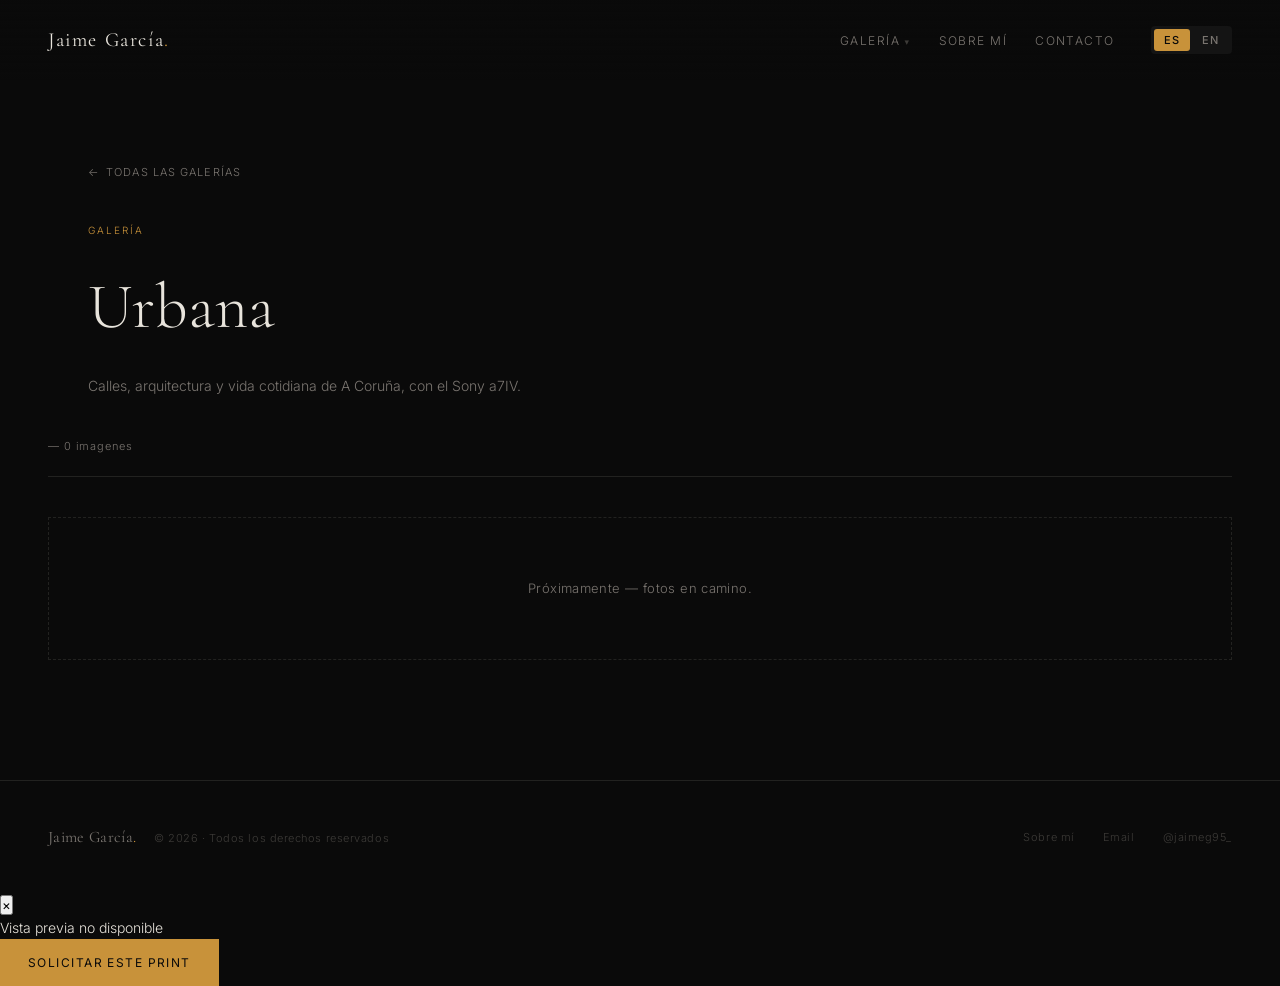
<file: urbana.html>
<!DOCTYPE html>
<html lang="es">
<head>
  <meta charset="UTF-8">
  <meta name="viewport" content="width=device-width, initial-scale=1.0">
  <meta name="description" content="Jaime García — Fotografía urbana desde A Coruña.">
  <meta name="description" lang="en" content="Jaime García — Urban photography from A Coruña.">
  <title>Urbana — Jaime García</title>

  <!-- ═══════════════════════════════════════════
       FAVICON
  ═══════════════════════════════════════════ -->
  <link rel="icon" type="image/x-icon" href="icons/favicon.ico">
  <link rel="icon" type="image/png" sizes="32x32" href="icons/favicon-32x32.png">
  <link rel="icon" type="image/png" sizes="16x16" href="icons/favicon-16x16.png">
  <link rel="apple-touch-icon" sizes="180x180" href="icons/apple-touch-icon.png">
  <link rel="manifest" href="icons/site.webmanifest">
  <meta name="theme-color" content="#0a0a0a">

  <link rel="preconnect" href="https://fonts.googleapis.com">
  <link rel="preconnect" href="https://fonts.gstatic.com" crossorigin>
  <link href="https://fonts.googleapis.com/css2?family=Cormorant+Garamond:ital,wght@0,300;0,400;1,300;1,400&family=Inter:wght@300;400;500&display=swap" rel="stylesheet">

  <link rel="stylesheet" href="css/style.css">
</head>
<body>

  <!-- ═══════════════════════════════════════════
       NAVEGACIÓN (idéntica en todas las páginas)
  ═══════════════════════════════════════════ -->
  <nav id="nav">
    <a href="index.html" class="nav-logo">Jaime García<span class="nav-logo-dot">.</span></a>

    <div class="nav-right">
      <ul class="nav-links">
        <li class="nav-dropdown">
          <a href="index.html#gallery" class="nav-dropdown-toggle" data-es="Galería" data-en="Gallery">Galería</a>
          <ul class="nav-dropdown-menu">
            <li><a href="astro.html" data-es="Astrofotografía" data-en="Astrophotography">Astrofotografía</a></li>
            <li><a href="atardeceres.html" data-es="Alineaciones" data-en="Alignments">Alineaciones</a></li>
            <li><a href="macro.html" data-es="Macro" data-en="Macro">Macro</a></li>
            <li><a href="urbana.html" data-es="Urbana" data-en="Urban">Urbana</a></li>
          </ul>
        </li>
        <li><a href="sobre-mi.html"    data-es="Sobre mí"  data-en="About">Sobre mí</a></li>
        <li><a href="index.html#contact"  data-es="Contacto"  data-en="Contact">Contacto</a></li>
      </ul>

      <div class="lang-toggle" role="group" aria-label="Idioma / Language">
        <button class="lang-btn active" onclick="setLang('es')" aria-pressed="true">ES</button>
        <button class="lang-btn"        onclick="setLang('en')" aria-pressed="false">EN</button>
      </div>

      <button class="nav-hamburger" id="nav-hamburger" aria-label="Abrir menú" aria-expanded="false">
        <span></span><span></span><span></span>
      </button>
    </div>
  </nav>

  <!-- Menú de navegación a pantalla completa en móvil -->
  <div class="nav-mobile-menu" id="nav-mobile-menu">
    <button class="nav-mobile-close" id="nav-mobile-close" aria-label="Cerrar menú">×</button>
    <ul class="nav-mobile-links">
      <li><a href="index.html" data-es="Inicio" data-en="Home">Inicio</a></li>
      <li><a href="astro.html" data-es="Astrofotografía" data-en="Astrophotography">Astrofotografía</a></li>
      <li><a href="atardeceres.html" data-es="Alineaciones" data-en="Alignments">Alineaciones</a></li>
      <li><a href="macro.html" data-es="Macro" data-en="Macro">Macro</a></li>
      <li><a href="urbana.html" data-es="Urbana" data-en="Urban">Urbana</a></li>
    </ul>
    <div class="nav-mobile-sub">
      <a href="sobre-mi.html" data-es="Sobre mí" data-en="About">Sobre mí</a>
      <a href="index.html#contact" data-es="Contacto" data-en="Contact">Contacto</a>
    </div>
  </div>


  <!-- ═══════════════════════════════════════════
       CABECERA DE CATEGORÍA
  ═══════════════════════════════════════════ -->
  <div class="category-header">
    <a href="index.html#gallery" class="back-link">
      <span class="back-link-arrow" aria-hidden="true">←</span>
      <span data-es="Todas las galerías" data-en="All galleries">Todas las galerías</span>
    </a>
    <span class="category-eyebrow" data-es="Galería" data-en="Gallery">Galería</span>
    <h1 class="category-title" data-es="Urbana" data-en="Urban">Urbana</h1>
    <p class="category-sub"
       data-es="Calles, arquitectura y vida cotidiana de A Coruña, con el Sony a7IV."
       data-en="Streets, architecture and everyday life in A Coruña, shot with the Sony a7IV.">
      Calles, arquitectura y vida cotidiana de A Coruña, con el Sony a7IV.
    </p>
  </div>


  <!-- ═══════════════════════════════════════════
       GALERÍA — URBANA
       Todavía no hay fotos publicadas en esta categoría.
       Sigue INSTRUCCIONES.md para añadir un <div class="gallery-item">
       dentro de #gallery-grid cuando tengas fotos listas, y borra
       el bloque .gallery-empty de abajo.
  ═══════════════════════════════════════════ -->
  <section class="gallery-section no-pad-top" id="gallery">

    <div class="section-header fade-in">
      <span class="section-count" id="gallery-count"></span>
    </div>

    <div class="gallery-grid" id="gallery-grid">
      <!-- Añade aquí tus .gallery-item de categoría "urban" -->
    </div>

    <div class="gallery-empty" data-es="Próximamente — fotos en camino."
         data-en="Coming soon — photos on the way.">
      Próximamente — fotos en camino.
    </div>
  </section>


  <!-- ═══════════════════════════════════════════
       FOOTER
  ═══════════════════════════════════════════ -->
  <footer>
    <div class="footer-brand">
      <a href="index.html" class="footer-logo">Jaime García<span class="footer-logo-dot">.</span></a>
      <p>© <span id="footer-year"></span> ·
        <span data-es="Todos los derechos reservados"
              data-en="All rights reserved">Todos los derechos reservados</span>
      </p>
    </div>
    <div class="footer-links">
      <a href="sobre-mi.html" data-es="Sobre mí" data-en="About">Sobre mí</a>
      <a href="mailto:jaime@jaimeg.es" data-es="Email" data-en="Email">Email</a>
      <a href="https://instagram.com/jaimeg95_" target="_blank" rel="noopener">@jaimeg95_</a>
    </div>
  </footer>


  <!-- ═══════════════════════════════════════════
       LIGHTBOX
  ═══════════════════════════════════════════ -->
  <div class="lightbox" id="lightbox" role="dialog" aria-modal="true" aria-label="Imagen ampliada">
    <button class="lightbox-close" id="lightbox-close" aria-label="Cerrar">×</button>

    <div class="lightbox-content">
      <div class="lightbox-ph" id="lightbox-ph" aria-hidden="true">
        <span data-es="Vista previa no disponible"
              data-en="Preview not available">Vista previa no disponible</span>
      </div>

      <div class="lightbox-info">
        <h3 id="lightbox-title"></h3>
        <p  id="lightbox-sub"></p>
        <p  id="lightbox-desc" class="lightbox-desc"></p>
        <p  id="lightbox-gear" class="lightbox-gear"></p>
        <a id="lightbox-request" class="btn btn-primary lightbox-request"
           data-es="Solicitar este print" data-en="Request this print">Solicitar este print</a>
      </div>
    </div>
  </div>


  <!-- ═══════════════════════════════════════════
       SCRIPTS
  ═══════════════════════════════════════════ -->
  <script src="js/lang.js"></script>
  <script src="js/gallery.js"></script>
  <script src="js/main.js"></script>

</body>
</html>
</file>
<file: css/style.css>
/* ═══════════════════════════════════════════════════════════════
   JAIME GARCÍA — PORTFOLIO
   style.css

   ÍNDICE
   1.  Variables y tokens
   2.  Reset y base
   3.  Tipografía global
   4.  Utilidades
   5.  Navegación
   6.  Hero
   7.  Sección About
   8.  Galería — cabecera y filtros
   9.  Galería — grid e items
   10. Placeholders de color (mientras no hay fotos reales)
   11. Lightbox
   12. Contacto
   13. Footer
   14. Animaciones
   15. Responsive
═══════════════════════════════════════════════════════════════ */


/* ─────────────────────────────────────────
   1. VARIABLES Y TOKENS
   Cambia aquí los colores, fuentes y espaciados
   para redirigir toda la estética de la web
───────────────────────────────────────────── */
:root {
  /* Paleta principal */
  --bg:           #0a0a0a;   /* fondo global */
  --surface:      #141414;   /* tarjetas, nav con scroll */
  --surface-2:    #1c1c1c;   /* placeholders */
  --border:       #222220;   /* bordes sutiles */

  /* Texto */
  --text:         #e8e4dc;   /* texto principal */
  --text-muted:   #7a7570;   /* texto secundario */
  --text-dim:     #3d3b38;   /* texto muy apagado */

  /* Acento — color ámbar extraído de tus atardeceres */
  --accent:       #c8923a;
  --accent-hover: #d9a050;
  --accent-dim:   #6b4e1f;

  /* Tipografía */
  --font-display: 'Cormorant Garamond', Georgia, serif;
  --font-body:    'Inter', system-ui, sans-serif;

  /* Espaciado base */
  --padding-page: 48px;
  --gap-grid:     3px;

  /* Transiciones */
  --transition-fast:   0.2s ease;
  --transition-medium: 0.3s ease;
  --transition-slow:   0.5s cubic-bezier(0.25, 0.46, 0.45, 0.94);
}


/* ─────────────────────────────────────────
   2. RESET Y BASE
───────────────────────────────────────────── */
*, *::before, *::after {
  box-sizing: border-box;
  margin: 0;
  padding: 0;
}

html {
  scroll-behavior: smooth;
}

body {
  background-color: var(--bg);
  color: var(--text);
  font-family: var(--font-body);
  font-weight: 300;
  font-size: 14px;
  line-height: 1.6;
  overflow-x: hidden;
}

img {
  display: block;
  max-width: 100%;
  height: auto;
  /* Disuade el guardado rápido de imágenes: ni esto ni lo de main.js
     (desactivar click derecho y arrastre) es infalible — cualquiera
     con DevTools o una captura de pantalla puede saltárselo — pero
     frena el "arrastrar al escritorio" y el "Guardar imagen como"
     del menú contextual, y en iOS el menú de "Guardar imagen" del
     toque largo (-webkit-touch-callout). */
  -webkit-user-drag: none;
  user-drag: none;
  -webkit-touch-callout: none;
  user-select: none;
  -webkit-user-select: none;
}

a {
  color: inherit;
  text-decoration: none;
}

button {
  cursor: pointer;
  font-family: var(--font-body);
}

ul { list-style: none; }


/* ─────────────────────────────────────────
   3. TIPOGRAFÍA GLOBAL
───────────────────────────────────────────── */
.display {
  font-family: var(--font-display);
  font-weight: 300;
}

.section-label {
  font-size: 10px;
  letter-spacing: 0.2em;
  text-transform: uppercase;
  color: var(--accent);
  margin-bottom: 20px;
  display: block;
}

.section-title {
  font-family: var(--font-display);
  font-size: 36px;
  font-weight: 300;
}


/* ─────────────────────────────────────────
   4. UTILIDADES
───────────────────────────────────────────── */

/* Botones */
.btn {
  display: inline-flex;
  align-items: center;
  gap: 8px;
  padding: 14px 28px;
  font-family: var(--font-body);
  font-size: 12px;
  font-weight: 400;
  letter-spacing: 0.12em;
  text-transform: uppercase;
  text-decoration: none;
  transition: all var(--transition-fast);
  border: none;
}

.btn-primary {
  background: var(--accent);
  color: #0a0a0a;
}

.btn-primary:hover {
  background: var(--accent-hover);
}

.btn-outline {
  background: none;
  border: 1px solid var(--border);
  color: var(--text-muted);
}

.btn-outline:hover {
  border-color: var(--text-muted);
  color: var(--text);
}

/* Proporciones para placeholders y fotos */
.ratio-tall       { aspect-ratio: 2 / 3; }
.ratio-ultra-tall { aspect-ratio: 9 / 16; }
.ratio-wide       { aspect-ratio: 3 / 2; }
.ratio-square     { aspect-ratio: 1 / 1; }


/* ─────────────────────────────────────────
   5. NAVEGACIÓN
───────────────────────────────────────────── */
#nav {
  position: fixed;
  top: 0;
  left: 0;
  right: 0;
  z-index: 100;
  display: flex;
  align-items: center;
  justify-content: space-between;
  padding: 24px var(--padding-page);
  background: linear-gradient(to bottom,
    rgba(10, 10, 10, 0.95) 0%,
    transparent 100%);
  transition:
    backdrop-filter var(--transition-medium),
    background var(--transition-medium);
}

/* Nav con fondo cuando se hace scroll */
#nav.scrolled {
  backdrop-filter: blur(12px);
  background: rgba(10, 10, 10, 0.85);
  border-bottom: 1px solid var(--border);
}

/* Logo */
.nav-logo {
  font-family: var(--font-display);
  font-size: 20px;
  font-weight: 400;
  letter-spacing: 0.08em;
  color: var(--text);
}

.nav-logo-dot {
  color: var(--accent);
}

/* Links de sección */
.nav-right {
  display: flex;
  align-items: center;
  gap: 36px;
}

.nav-links {
  display: flex;
  gap: 28px;
}

.nav-links a {
  color: var(--text-muted);
  font-size: 12px;
  letter-spacing: 0.12em;
  text-transform: uppercase;
  transition: color var(--transition-fast);
}

.nav-links a:hover {
  color: var(--text);
}

.nav-links li {
  position: relative;
}

/* Dropdown "Galería" con las 4 categorías */
.nav-dropdown-toggle::after {
  content: ' \25BE';
  font-size: 9px;
  color: var(--text-dim);
}

.nav-dropdown-menu {
  position: absolute;
  top: 100%;
  left: 50%;
  transform: translateX(-50%);
  margin-top: 14px;
  min-width: 180px;
  background: rgba(10, 10, 10, 0.95);
  backdrop-filter: blur(12px);
  border: 1px solid var(--border);
  padding: 8px 0;
  opacity: 0;
  pointer-events: none;
  transition: opacity var(--transition-fast);
}

.nav-dropdown:hover .nav-dropdown-menu,
.nav-dropdown-menu:hover {
  opacity: 1;
  pointer-events: all;
}

.nav-dropdown-menu li {
  position: static;
}

.nav-dropdown-menu a {
  display: block;
  padding: 10px 20px;
}

/* Toggle de idioma */
.lang-toggle {
  display: flex;
  gap: 2px;
  background: var(--surface);
  border-radius: 4px;
  padding: 3px;
}

.lang-btn {
  background: none;
  border: none;
  color: var(--text-muted);
  font-size: 11px;
  font-weight: 500;
  letter-spacing: 0.1em;
  padding: 4px 10px;
  border-radius: 3px;
  transition: all var(--transition-fast);
}

.lang-btn.active {
  background: var(--accent);
  color: #0a0a0a;
}

/* Botón hamburguesa — solo visible en móvil (ver sección 15) */
.nav-hamburger {
  display: none;
  flex-direction: column;
  justify-content: center;
  align-items: flex-end;
  gap: 5px;
  width: 28px;
  height: 28px;
  background: none;
  border: none;
  padding: 0;
}

.nav-hamburger span {
  display: block;
  width: 100%;
  height: 1px;
  background: var(--text);
  transition: transform var(--transition-fast), opacity var(--transition-fast), width var(--transition-fast);
}

.nav-hamburger.open span:nth-child(1) {
  transform: translateY(6px) rotate(45deg);
  width: 100%;
}

.nav-hamburger.open span:nth-child(2) {
  opacity: 0;
}

.nav-hamburger.open span:nth-child(3) {
  transform: translateY(-6px) rotate(-45deg);
  width: 100%;
}

/* Panel de navegación a pantalla completa en móvil */
.nav-mobile-menu {
  position: fixed;
  inset: 0;
  z-index: 150;
  background: rgba(10, 10, 10, 0.98);
  backdrop-filter: blur(12px);
  display: flex;
  flex-direction: column;
  align-items: center;
  justify-content: center;
  gap: 36px;
  opacity: 0;
  pointer-events: none;
  transition: opacity var(--transition-medium);
}

.nav-mobile-menu.open {
  opacity: 1;
  pointer-events: all;
}

.nav-mobile-close {
  position: absolute;
  top: 22px;
  right: var(--padding-page);
  background: none;
  border: none;
  color: var(--text-muted);
  font-size: 30px;
  line-height: 1;
}

.nav-mobile-links {
  display: flex;
  flex-direction: column;
  align-items: center;
  gap: 26px;
}

.nav-mobile-links a {
  font-family: var(--font-display);
  font-size: 26px;
  font-weight: 300;
  color: var(--text);
  letter-spacing: 0.02em;
  transition: color var(--transition-fast);
}

.nav-mobile-links a:hover {
  color: var(--accent);
}

.nav-mobile-sub {
  display: flex;
  flex-direction: column;
  align-items: center;
  gap: 14px;
  margin-top: -8px;
}

.nav-mobile-sub a {
  font-family: var(--font-body);
  font-size: 13px;
  font-weight: 300;
  color: var(--text-muted);
  letter-spacing: 0.08em;
  text-transform: uppercase;
}

.nav-mobile-sub a:hover {
  color: var(--accent);
}


/* ─────────────────────────────────────────
   6. HERO
───────────────────────────────────────────── */
.hero {
  position: relative;
  height: 100vh;
  min-height: 600px;
  display: flex;
  align-items: flex-end;
  overflow: hidden;
}

/* Imagen de fondo del hero, con gradiente de contraste por encima. */
.hero-bg {
  position: absolute;
  inset: 0;
  background:
    radial-gradient(ellipse at 65% 40%, #3a1a05 0%, transparent 55%),
    radial-gradient(ellipse at 30% 75%, #1a0f05 0%, transparent 40%),
    linear-gradient(135deg, #0a0a0a 0%, #1a1008 50%, #0a0a0a 100%);
  background-size: cover;
  background-position: center;
}

/* Varias fotos apiladas con crossfade (ver js/hero-rotate.js). La
   primera lleva la clase is-active ya en el HTML, así que sin JS
   (o mientras carga) se ve igual que una foto fija de toda la vida. */
.hero-bg img {
  position: absolute;
  inset: 0;
  width: 100%;
  height: 100%;
  object-fit: cover;
  object-position: center 48%;
  opacity: 0;
  transition: opacity 2s ease;
}

.hero-bg img.is-active {
  opacity: 1;
}

/* Astro y macro son horizontales; en pantallas estrechas object-fit:cover
   recorta bastante por los lados, así que afinamos el punto horizontal
   por foto para que el sujeto principal (nebulosa, insecto) no se quede
   fuera de encuadre. La de la torre, en cambio, carga en móvil una foto
   vertical de verdad (DSC5014.jpg, ver <picture> en el HTML), así que
   en ese ancho casi no hace falta recorte: centrada queda bien. */
.hero-bg img.hero-bg-atardeceres {
  object-position: 40% 55%;
}

.hero-bg img.hero-bg-astro {
  object-position: 50% 46%;
}

.hero-bg img.hero-bg-macro {
  object-position: 42% 50%;
}

@media (max-width: 700px) {
  .hero-bg img.hero-bg-atardeceres {
    object-position: 50% 50%;
  }
}

@media (prefers-reduced-motion: reduce) {
  .hero-bg img {
    transition: none;
  }
}

/* Gradiente sobre la imagen de fondo para legibilidad del texto.
   Reforzado especialmente en la zona donde vive el bloque de texto
   (abajo a la izquierda) para que el eyebrow y el subtítulo se lean
   bien pase lo que pase en la foto de fondo (un atardecer muy
   luminoso, por ejemplo, podía dejar el dorado del acento casi
   fundido con el cielo). */
.hero-overlay {
  position: absolute;
  inset: 0;
  background:
    linear-gradient(to top,
      rgba(10, 10, 10, 1)    0%,
      rgba(10, 10, 10, 0.78) 45%,
      rgba(10, 10, 10, 0.4)  72%,
      rgba(10, 10, 10, 0.12) 100%),
    linear-gradient(to right,
      rgba(10, 10, 10, 0.7) 0%,
      rgba(10, 10, 10, 0.2) 55%,
      transparent 78%);
  z-index: 1;
}

/* Contenido del hero */
.hero-content {
  position: relative;
  z-index: 2;
  padding: 0 var(--padding-page) 72px;
  max-width: 680px;
}

.hero-eyebrow {
  font-size: 11px;
  letter-spacing: 0.2em;
  text-transform: uppercase;
  color: var(--accent);
  margin-bottom: 16px;
  display: block;
  text-shadow: 0 2px 14px rgba(0, 0, 0, 0.7);
}

.hero-title {
  font-family: var(--font-display);
  font-size: clamp(52px, 7vw, 88px);
  font-weight: 300;
  line-height: 0.95;
  letter-spacing: -0.02em;
  margin-bottom: 24px;
  text-shadow: 0 4px 24px rgba(0, 0, 0, 0.5);
}

.hero-title em {
  font-style: italic;
  color: var(--accent);
}

.hero-sub {
  font-size: 14px;
  color: var(--text-muted);
  letter-spacing: 0.03em;
  max-width: 380px;
  line-height: 1.75;
  text-shadow: 0 2px 14px rgba(0, 0, 0, 0.7);
}

.hero-actions {
  display: flex;
  flex-wrap: wrap;
  gap: 22px;
  align-items: center;
  margin-top: 26px;
}

.hero-action {
  display: inline-flex;
  min-height: 44px;
  align-items: center;
  padding: 0 17px;
  border: 1px solid var(--accent);
  color: var(--text);
  font-size: 10px;
  letter-spacing: .13em;
  text-transform: uppercase;
  transition: background var(--transition-fast), color var(--transition-fast), border-color var(--transition-fast);
}

.hero-action:hover {
  background: var(--accent);
  color: var(--bg);
}

.hero-action-secondary {
  border-color: transparent;
  color: var(--text-muted);
  padding-left: 0;
}

.hero-action-secondary:hover {
  background: transparent;
  border-color: transparent;
  color: var(--text);
}

/* Indicador de scroll animado */
.hero-scroll {
  position: absolute;
  bottom: 32px;
  right: var(--padding-page);
  z-index: 2;
  display: flex;
  flex-direction: column;
  align-items: center;
  gap: 8px;
  color: var(--text-dim);
  font-size: 10px;
  letter-spacing: 0.15em;
  text-transform: uppercase;
}

.hero-scroll::after {
  content: '';
  width: 1px;
  height: 48px;
  background: linear-gradient(to bottom, var(--accent-dim), transparent);
  animation: scrollLine 2s ease-in-out infinite;
}


/* ─────────────────────────────────────────
   7. SECCIÓN ABOUT
───────────────────────────────────────────── */
.about {
  padding: 90px var(--padding-page);
  max-width: 1200px;
  margin: 0 auto;
  display: grid;
  grid-template-columns: 1fr 1fr;
  gap: 80px;
  align-items: center;
}

.about-title {
  font-family: var(--font-display);
  font-size: clamp(36px, 4vw, 52px);
  font-weight: 300;
  line-height: 1.1;
  margin-bottom: 32px;
}

.about-body {
  color: var(--text-muted);
  line-height: 1.85;
}

.about-body p + p {
  margin-top: 16px;
}

/* Tarjetas de equipo */
.about-stats {
  display: grid;
  grid-template-columns: 1fr 1fr;
  gap: 2px;
}

.stat-card {
  background: var(--surface);
  padding: 32px;
  border: 1px solid var(--border);
}

.stat-number {
  font-family: var(--font-display);
  font-size: 54px;
  font-weight: 300;
  color: var(--accent);
  line-height: 1;
  margin-bottom: 8px;
}

.stat-unit {
  font-size: 24px;
}

.stat-label {
  font-size: 11px;
  letter-spacing: 0.08em;
  text-transform: uppercase;
  color: var(--text-muted);
  line-height: 1.4;
}


/* ─────────────────────────────────────────
   8. GALERÍA — CABECERA Y FILTROS
───────────────────────────────────────────── */
.gallery-section {
  padding: 80px var(--padding-page) 120px;
}

.section-header {
  display: flex;
  align-items: baseline;
  gap: 20px;
  margin-bottom: 40px;
  padding-bottom: 20px;
  border-bottom: 1px solid var(--border);
}

.section-count {
  font-size: 11px;
  color: var(--text-dim);
  letter-spacing: 0.08em;
}

/* En las páginas de categoría, el contador va solo (sin título al
   lado), así que con var(--text-dim) casi desaparece — aquí sí hace
   falta algo más de contraste para que se lea. */
#gallery-count {
  color: var(--text-muted);
}

/* Botones de filtro */
.gallery-tabs {
  display: flex;
  gap: 4px;
  margin-bottom: 40px;
  flex-wrap: wrap;
}

.tab-btn {
  background: none;
  border: 1px solid var(--border);
  color: var(--text-muted);
  font-size: 11px;
  font-weight: 400;
  letter-spacing: 0.12em;
  text-transform: uppercase;
  padding: 8px 20px;
  transition: all var(--transition-fast);
}

.tab-btn:hover {
  border-color: var(--text-dim);
  color: var(--text);
}

.tab-btn.active {
  background: var(--accent);
  border-color: var(--accent);
  color: #0a0a0a;
  font-weight: 500;
}


/* ─────────────────────────────────────────
   8B. GALERÍAS — TARJETAS DE CATEGORÍA (home)
   Cada tarjeta enlaza a la página de esa categoría
───────────────────────────────────────────── */
.galleries-section {
  padding: 110px var(--padding-page) 90px;
}

/* Tres columnas en una sola fila en escritorio: con solo 3 categorías
   publicadas (Astro, Alineaciones, Macro) esto evita la segunda fila
   que antes hacía la sección mucho más alta de lo necesario. */
.gallery-cards {
  display: grid;
  grid-template-columns: repeat(3, 1fr);
  gap: 3px;
}

.gallery-card {
  position: relative;
  /* Cuadradas en vez de 4:3 — dan más presencia a cada categoría
     y una retícula más limpia y editorial, a juego con el resto
     de la web. */
  aspect-ratio: 1 / 1;
  overflow: hidden;
  display: block;
}

.gallery-card-bg {
  position: absolute;
  inset: 0;
  background-size: cover;
  background-position: center;
  transition: transform var(--transition-slow);
}

.gallery-card:hover .gallery-card-bg {
  transform: scale(1.06);
}

.gallery-card::before {
  content: '';
  position: absolute;
  inset: 0;
  z-index: 1;
  background: linear-gradient(to top,
    rgba(10, 10, 10, 0.92) 0%,
    rgba(10, 10, 10, 0.25) 55%,
    rgba(10, 10, 10, 0.1) 100%);
  transition: background var(--transition-medium);
}

.gallery-card:hover::before {
  background: linear-gradient(to top,
    rgba(10, 10, 10, 0.75) 0%,
    rgba(10, 10, 10, 0.1) 60%,
    transparent 100%);
}

.gallery-card-overlay {
  position: absolute;
  inset: 0;
  z-index: 2;
  display: flex;
  flex-direction: column;
  justify-content: flex-end;
  padding: 32px;
  transition: transform var(--transition-medium);
}

.gallery-card:hover .gallery-card-overlay {
  transform: translateY(-4px);
}

.gallery-card-title {
  font-family: var(--font-display);
  font-size: clamp(26px, 2.4vw, 34px);
  font-weight: 300;
  margin-bottom: 8px;
}

.gallery-card-count {
  font-size: 11px;
  letter-spacing: 0.1em;
  text-transform: uppercase;
  color: var(--text-muted);
}


/* ─────────────────────────────────────────
   8C. PÁGINA DE CATEGORÍA — CABECERA
───────────────────────────────────────────── */
.category-header {
  padding: 160px var(--padding-page) 40px;
  max-width: 1200px;
  margin: 0 auto;
}

.back-link {
  display: inline-flex;
  align-items: center;
  gap: 6px;
  font-size: 11px;
  letter-spacing: 0.1em;
  text-transform: uppercase;
  color: var(--text-muted);
  margin-bottom: 40px;
  transition: color var(--transition-fast);
}

.back-link:hover {
  color: var(--accent);
}

.back-link-arrow {
  display: inline-block;
  transition: transform var(--transition-fast);
}

.back-link:hover .back-link-arrow {
  transform: translateX(-4px);
}

/* A juego con .section-label (Sobre mí, Contacto) — da a cada
   categoría la misma jerarquía tipográfica que el resto de la web
   en vez de empezar directamente por el título grande. */
.category-eyebrow {
  font-size: 10px;
  letter-spacing: 0.2em;
  text-transform: uppercase;
  color: var(--accent);
  margin-bottom: 18px;
  display: block;
}

.category-title {
  font-family: var(--font-display);
  font-size: clamp(40px, 6vw, 64px);
  font-weight: 300;
  margin-bottom: 16px;
}

.category-sub {
  color: var(--text-muted);
  max-width: 520px;
  line-height: 1.75;
}

.gallery-section.no-pad-top {
  padding-top: 0;
}

.gallery-empty {
  padding: 60px 0;
  color: var(--text-muted);
  font-size: 13px;
  letter-spacing: 0.03em;
  text-align: center;
  border: 1px dashed var(--border);
}


/* ─────────────────────────────────────────
   9. GALERÍA — GRID E ITEMS
   Dos columnas en escritorio (una sola en móvil), cada foto
   con su proporción original (sin recortes forzados).
───────────────────────────────────────────── */
.gallery-grid {
  display: block;
  column-count: 2;
  column-gap: 24px;
  max-width: 1120px;
  margin: 0 auto;
}

.gallery-item {
  display: inline-block;
  width: 100%;
  margin: 0 0 24px;
  break-inside: avoid;
  vertical-align: top;
  position: relative;
  overflow: hidden;
  cursor: pointer;
}

/* Oculto por filtro */
.gallery-item.hidden {
  display: none;
}

/* La foto o el placeholder */
.gallery-placeholder,
.gallery-placeholder.ratio-tall,
.gallery-placeholder.ratio-ultra-tall,
.gallery-placeholder.ratio-wide,
.gallery-placeholder.ratio-square {
  width: 100%;
  display: block;
  aspect-ratio: auto;
  overflow: hidden;
  transition: transform var(--transition-slow);
}

/* Cuando hay imagen real dentro del placeholder */
.gallery-placeholder img {
  width: 100%;
  height: auto;
  object-fit: contain;
  display: block;
}

.gallery-item:hover .gallery-placeholder {
  transform: scale(1.03);
}

/* Overlay con título al hacer hover */
.gallery-overlay {
  position: absolute;
  inset: 0;
  background: linear-gradient(to top,
    rgba(10, 10, 10, 0.88) 0%,
    transparent 50%);
  opacity: 0;
  transition: opacity var(--transition-medium);
  display: flex;
  align-items: flex-end;
  padding: 20px;
}

.gallery-item:hover .gallery-overlay {
  opacity: 1;
}

.gallery-caption {
  font-size: 13px;
  color: var(--text);
  letter-spacing: 0.03em;
}

.gallery-caption small {
  display: block;
  color: var(--accent);
  font-size: 10px;
  letter-spacing: 0.12em;
  text-transform: uppercase;
  margin-bottom: 4px;
}


/* ─────────────────────────────────────────
   10. PLACEHOLDERS DE COLOR
   Simulan el tono de cada tipo de foto
   mientras no tienes las imágenes subidas.
   Elimina esta sección cuando tengas las fotos reales.
───────────────────────────────────────────── */

/* Astrofotografía */
.ph-astro-dark {
  background: linear-gradient(135deg, #0a0a14 0%, #1a1a2e 50%, #16213e 100%);
}

.ph-astro-red {
  background: linear-gradient(135deg, #0d0d1a 0%, #1a0a0a 50%, #2d1010 100%);
}

.ph-astro-blue {
  background: linear-gradient(135deg, #050510 0%, #0a0a20 50%, #0a1020 100%);
}

/* Atardeceres */
.ph-sun-orange {
  background: linear-gradient(to top,
    #0a0a0a 0%, #3a1a05 30%, #c8923a 70%, #e8b060 100%);
}

.ph-sun-red {
  background: linear-gradient(to top,
    #0a0a0a 0%, #2a0a05 40%, #8a3010 80%, #c04020 100%);
}

/* Macro */
.ph-macro-red {
  background: linear-gradient(135deg, #0a0305 0%, #1a0508 50%, #0a0305 100%);
}

.ph-macro-green {
  background: linear-gradient(135deg, #080a08 0%, #101410 50%, #0a0f0a 100%);
}


/* ─────────────────────────────────────────
   11. LIGHTBOX (PhotoSwipe v5, vía CDN — ver js/pswp-init.js)
   PhotoSwipe aporta el fondo, el zoom/pinch, el swipe y el cierre;
   aquí solo ajustamos su fondo al tema oscuro de la web y damos
   estilo a la caption propia (título, sub, descripción, equipo y
   el botón "Solicitar este print") que construye pswp-init.js.
───────────────────────────────────────────── */
.pswp {
  --pswp-icon-color: var(--text);
  --pswp-icon-color-secondary: var(--text-dim);
}

.pswp__bg {
  background: #0a0a0a;
}

/* Contador "X / Y" — viene incluido de serie en PhotoSwipe v5,
   aquí solo lo tintamos para que combine con el resto del tema. */
.pswp__counter {
  color: var(--text-muted);
  font-family: var(--font-body);
  font-size: 12px;
  letter-spacing: 0.04em;
}

/* Caption propia, anclada a la parte inferior del lightbox.
   Colapsada por defecto (solo título), se expande al tocarla para
   no tapar la foto ni interferir con el swipe en móvil. */
.pswp-caption {
  position: absolute;
  left: 0;
  right: 0;
  bottom: 0;
  z-index: 10000;
  max-height: 44%;
  overflow-y: auto;
  padding: 24px 24px calc(24px + env(safe-area-inset-bottom, 0px));
  background: linear-gradient(to top,
    rgba(10, 10, 10, 0.95) 0%,
    rgba(10, 10, 10, 0.88) 50%,
    rgba(10, 10, 10, 0.55) 80%,
    transparent 100%);
  text-align: center;
  cursor: pointer;
}

.pswp-caption-title {
  font-family: var(--font-display);
  font-size: 22px;
  font-weight: 300;
  color: var(--text);
  margin: 0;
}

.pswp-caption-sub {
  font-size: 12px;
  color: var(--text-muted);
  letter-spacing: 0.04em;
  margin: 6px 0 0;
}

/* Descripción, equipo y botón de print: ocultos hasta que se toca
   la caption (o siempre visibles en pantallas suficientemente altas) */
.pswp-caption-desc,
.pswp-caption-gear,
.pswp-caption-request {
  display: none;
}

.pswp-caption-expanded .pswp-caption-desc,
.pswp-caption-expanded .pswp-caption-gear {
  display: block;
}

/* El botón es un <a>: "block" lo pondría a ancho completo (ver más
   abajo por qué esto importaba), así que usa su propio toggle a
   inline-block para quedarse del tamaño de su texto y centrado. */
.pswp-caption-expanded .pswp-caption-request {
  display: inline-block;
}

.pswp-caption-desc {
  max-width: 480px;
  margin: 14px auto 0;
  color: var(--text-muted);
  font-size: 12.5px;
  line-height: 1.7;
  letter-spacing: 0.02em;
}

.pswp-caption-gear {
  margin: 10px 0 0;
  color: var(--accent);
  font-size: 11px;
  letter-spacing: 0.06em;
}

.pswp-caption-request {
  margin: 18px auto 0;
  padding: 11px 26px;
  border: 1px solid var(--accent);
  color: var(--text);
  font-size: 11px;
  letter-spacing: 0.08em;
  text-transform: uppercase;
  transition: background var(--transition-fast), color var(--transition-fast);
}

.pswp-caption-request:hover {
  background: var(--accent);
  color: var(--bg);
}

/* En pantallas más altas que anchas (móvil, la prioridad táctil del
   spec) dejamos la caption bien compacta; en escritorio hay margen
   de sobra así que mostramos siempre desc/equipo/print sin necesidad
   de tocar. */
@media (min-width: 900px) {
  .pswp-caption-desc,
  .pswp-caption-gear {
    display: block;
  }

  .pswp-caption-request {
    display: inline-block;
  }

  .pswp-caption {
    cursor: default;
    max-height: 38%;
    padding: 28px 32px calc(28px + env(safe-area-inset-bottom, 0px));
  }

  .pswp-caption-title {
    font-size: 26px;
  }
}


/* ─────────────────────────────────────────
   12. CONTACTO
───────────────────────────────────────────── */
.contact {
  padding: 120px var(--padding-page);
  background: var(--surface);
  border-top: 1px solid var(--border);
}

/* Dos columnas en escritorio: texto + enlaces a la izquierda,
   formulario a la derecha, como un único bloque compuesto en vez
   de dos tarjetas apiladas. En tablet/móvil (ver responsive) vuelve
   a apilarse y centrarse, que es como funciona mejor en estrecho. */
.contact-grid {
  max-width: 980px;
  margin: 0 auto;
  display: grid;
  grid-template-columns: minmax(0, 1fr) minmax(0, 1fr);
  gap: 24px 96px;
  align-items: start;
}

.contact-inner {
  max-width: none;
  text-align: left;
  padding-top: 6px;
}

.contact-title {
  font-family: var(--font-display);
  font-size: clamp(36px, 4vw, 52px);
  font-weight: 300;
  line-height: 1.1;
  margin-bottom: 20px;
}

.contact-sub {
  color: var(--text-muted);
  margin-bottom: 40px;
  line-height: 1.75;
}

.contact-links {
  display: flex;
  gap: 16px;
  justify-content: flex-start;
  flex-wrap: wrap;
}


/* ─────────────────────────────────────────
   12B. FORMULARIO DE SOLICITUD DE PRINTS
───────────────────────────────────────────── */
.print-form-wrap {
  max-width: none;
  min-width: 0;
  margin: 0;
  padding: 44px 48px;
  background: var(--bg);
  border: 1px solid var(--border);
}

.print-form-wrap h3 {
  font-family: var(--font-display);
  font-size: 26px;
  font-weight: 300;
  text-align: left;
  margin-bottom: 10px;
}

.print-form-sub {
  color: var(--text-muted);
  text-align: left;
  font-size: 13px;
  line-height: 1.7;
  margin-bottom: 32px;
}

.print-form {
  display: flex;
  flex-direction: column;
  gap: 20px;
}

.form-row {
  display: flex;
  flex-direction: column;
  gap: 8px;
  text-align: left;
  min-width: 0;
}

.form-row label {
  font-size: 11px;
  letter-spacing: 0.1em;
  text-transform: uppercase;
  color: var(--text-muted);
}

.form-row input,
.form-row select,
.form-row textarea {
  width: 100%;
  min-width: 0;
  background: var(--surface);
  border: 1px solid var(--border);
  color: var(--text);
  font-family: var(--font-body);
  font-size: 13px;
  padding: 13px 14px;
  transition: border-color var(--transition-fast), box-shadow var(--transition-fast);
}

.form-row input:focus,
.form-row select:focus,
.form-row textarea:focus {
  outline: none;
  border-color: var(--accent);
  box-shadow: 0 0 0 3px rgba(200, 146, 58, 0.14);
}

.form-row textarea {
  resize: vertical;
  min-height: 100px;
}

/* Select con flecha propia — el nativo del navegador desentona con
   el resto de la estética editorial de la web */
.form-row select {
  appearance: none;
  -webkit-appearance: none;
  background-image: url("data:image/svg+xml,%3Csvg xmlns='http://www.w3.org/2000/svg' width='10' height='6' viewBox='0 0 10 6' fill='none'%3E%3Cpath d='M1 1L5 5L9 1' stroke='%237a7570' stroke-width='1.3' stroke-linecap='round' stroke-linejoin='round'/%3E%3C/svg%3E");
  background-repeat: no-repeat;
  background-position: right 14px center;
  padding-right: 36px;
  cursor: pointer;
}

.form-row select:focus {
  background-image: url("data:image/svg+xml,%3Csvg xmlns='http://www.w3.org/2000/svg' width='10' height='6' viewBox='0 0 10 6' fill='none'%3E%3Cpath d='M1 1L5 5L9 1' stroke='%23c8923a' stroke-width='1.3' stroke-linecap='round' stroke-linejoin='round'/%3E%3C/svg%3E");
}

.print-form .btn {
  align-self: flex-start;
  margin-top: 8px;
  border: none;
}

.print-thanks {
  text-align: center;
  padding: 32px;
  border: 1px solid var(--accent-dim);
  background: rgba(200, 146, 58, 0.08);
  color: var(--text);
  font-size: 13px;
  line-height: 1.7;
}

/* El atributo [hidden] debe ganar siempre, aunque .print-form
   ya tenga su propio display:flex */
#print-form[hidden],
#print-thanks[hidden] {
  display: none;
}


/* ─────────────────────────────────────────
   13. FOOTER
───────────────────────────────────────────── */
footer {
  padding: 44px var(--padding-page);
  display: flex;
  align-items: center;
  justify-content: space-between;
  gap: 24px;
  flex-wrap: wrap;
  border-top: 1px solid var(--border);
}

.footer-brand {
  display: flex;
  align-items: baseline;
  gap: 18px;
  flex-wrap: wrap;
}

.footer-logo {
  font-family: var(--font-display);
  font-size: 16px;
  font-weight: 400;
  color: var(--text-muted);
  letter-spacing: 0.02em;
  transition: color var(--transition-fast);
}

.footer-logo-dot {
  color: var(--accent);
}

.footer-logo:hover {
  color: var(--text);
}

footer p,
footer a {
  font-size: 11px;
  color: var(--text-dim);
  letter-spacing: 0.05em;
}

footer a:hover {
  color: var(--accent);
}

.footer-links {
  display: flex;
  gap: 28px;
  flex-wrap: wrap;
}


/* ─────────────────────────────────────────
   14. ANIMACIONES
───────────────────────────────────────────── */

/* Scroll indicator en el hero */
@keyframes scrollLine {
  0%, 100% { opacity: 0.3; transform: scaleY(1); }
  50%       { opacity: 1;   transform: scaleY(1.1); }
}

/* Fade-in al hacer scroll (controlado por main.js) */
.fade-in {
  opacity: 0;
  transform: translateY(22px);
  transition: opacity 0.65s ease, transform 0.65s ease;
}

.fade-in.visible {
  opacity: 1;
  transform: translateY(0);
}

/* Respetar preferencia de movimiento reducido */
@media (prefers-reduced-motion: reduce) {
  .fade-in {
    transition: none;
  }
  .hero-scroll::after {
    animation: none;
  }
  .gallery-placeholder {
    transition: none;
  }
  .hero-action {
    transition: none;
  }
}


/* ─────────────────────────────────────────
   15. RESPONSIVE
───────────────────────────────────────────── */

/* Tablet */
@media (max-width: 900px) {
  :root {
    --padding-page: 32px;
  }

  .about {
    grid-template-columns: 1fr;
    gap: 52px;
    padding: 80px var(--padding-page);
  }

  /* En tablet, 3 columnas quedan muy estrechas: volvemos a 2
     (el móvil, más abajo, ya las pone en 1). */
  .gallery-cards {
    grid-template-columns: repeat(2, 1fr);
  }

  /* Contacto: por debajo de este ancho las dos columnas quedan
     demasiado estrechas, así que se apilan y centran de nuevo. */
  .contact-grid {
    grid-template-columns: minmax(0, 1fr);
    gap: 64px;
  }

  .contact-inner {
    text-align: center;
    padding-top: 0;
  }

  .contact-links {
    justify-content: center;
  }

  .print-form-wrap {
    max-width: 560px;
    margin: 0 auto;
    padding: 40px 32px;
  }

  .print-form-wrap h3,
  .print-form-sub {
    text-align: center;
  }

  .print-form .btn {
    align-self: center;
  }
}

/* Galería a una sola columna a partir de aquí */
@media (max-width: 700px) {
  .gallery-grid {
    column-count: 1;
    column-gap: 0;
  }

  .gallery-item {
    margin-bottom: 20px;
  }

  .hero-actions {
    gap: 8px 18px;
  }
}

/* Móvil */
@media (max-width: 600px) {
  :root {
    --padding-page: 20px;
  }

  #nav {
    padding: 18px var(--padding-page);
  }

  .nav-links {
    display: none;
  }

  .nav-hamburger {
    display: flex;
  }

  .hero-content {
    padding: 0 var(--padding-page) 56px;
  }

  /* En móvil el bloque de texto del hero puede ocupar casi toda la
     altura (título a 3 líneas + sub + botones), así que "Scroll" y
     su línea animada acaban pisando "Conocer al fotógrafo". Al no
     caber bien, mejor quitarlo aquí — en escritorio sí hay margen de
     sobra y se queda. */
  .hero-scroll {
    display: none;
  }

  .gallery-cards {
    grid-template-columns: 1fr;
  }

  .category-header {
    padding: 130px var(--padding-page) 32px;
  }

  .about-stats {
    grid-template-columns: 1fr 1fr;
  }

  .contact {
    padding: 80px var(--padding-page);
  }

  .print-form-wrap {
    padding: 32px 22px;
  }

  footer {
    flex-direction: column;
    gap: 20px;
    text-align: center;
  }

  .footer-brand {
    flex-direction: column;
    gap: 6px;
  }

  .footer-links {
    justify-content: center;
    gap: 20px;
  }
}
</file>
